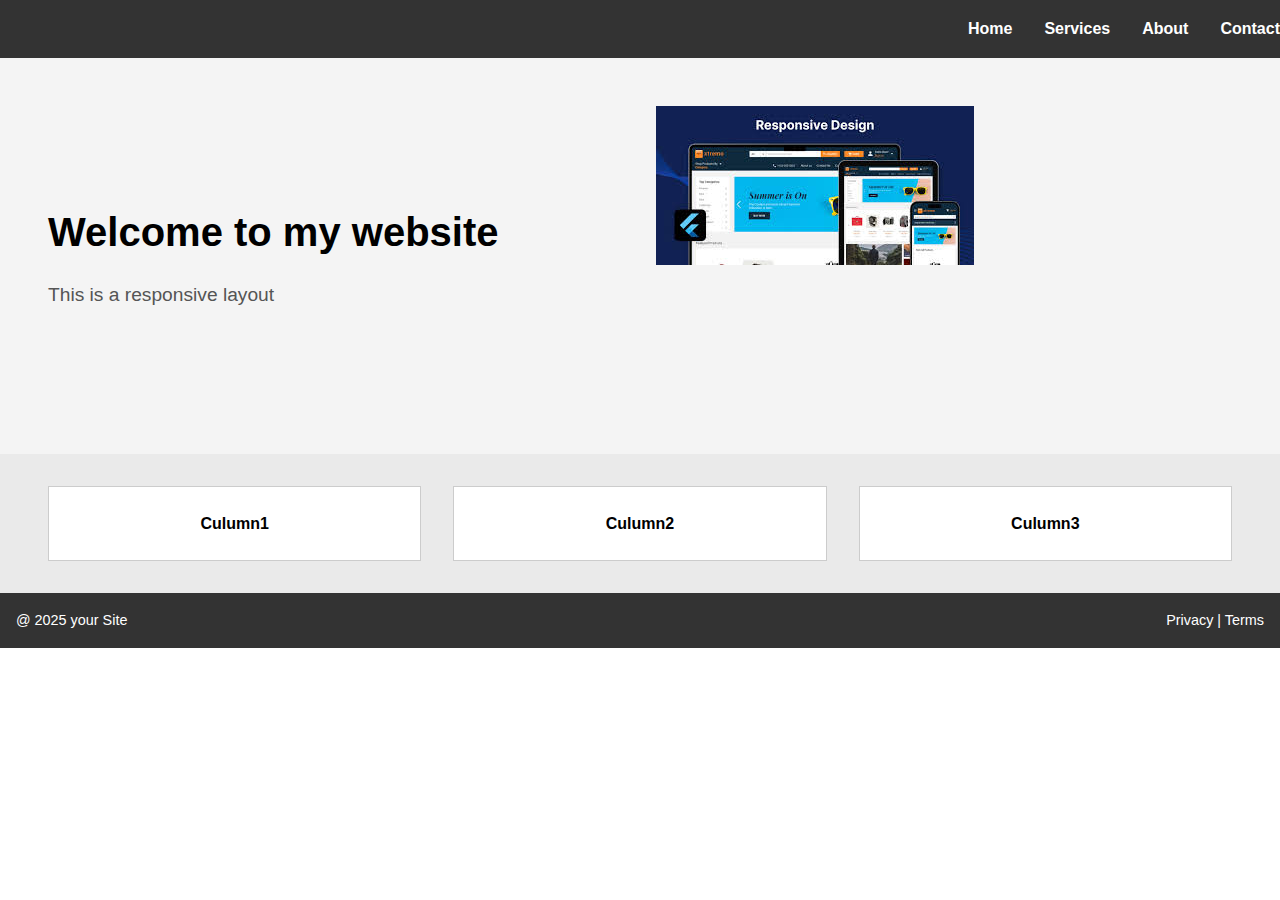
<file: index.html>
<!DOCTYPE html>
<html lang="en">
<head>
    <meta charset="UTF-8">
    <meta name="viewport" content="width=device-width, initial-scale=1.0">
    <title>Responsive UI</title>
    <link rel="stylesheet" href="style.css">
</head>
<body>
    <header class="navbar">
    <nav>
      <ul>
        <li><a href="#">Home</a></li>
        <li><a href="#">Services</a></li>
        <li><a href="#">About</a></li>
        <li><a href="#">Contact</a></li>
      </ul>
    </nav>
  </header>

  <section class="hero">
    <div class="hero-text">
        <h1>Welcome to my website</h1>
        <p>This is a responsive layout</p>
    </div>
    <div class="hero-image">
      <img src="images/Responsive ui.jfif">

    </div>
  </section>
  <section class="columns">
    <div class="column">Culumn1</div>
    <div class="column">Culumn2</div>
    <div class="column">Culumn3</div>

  </section>

  <footer>
    <div class="footer-left">@ 2025 your Site</div>
    <div class="footer-right">Privacy | Terms</div>
  </footer>
    
</body>
</html>
</file>
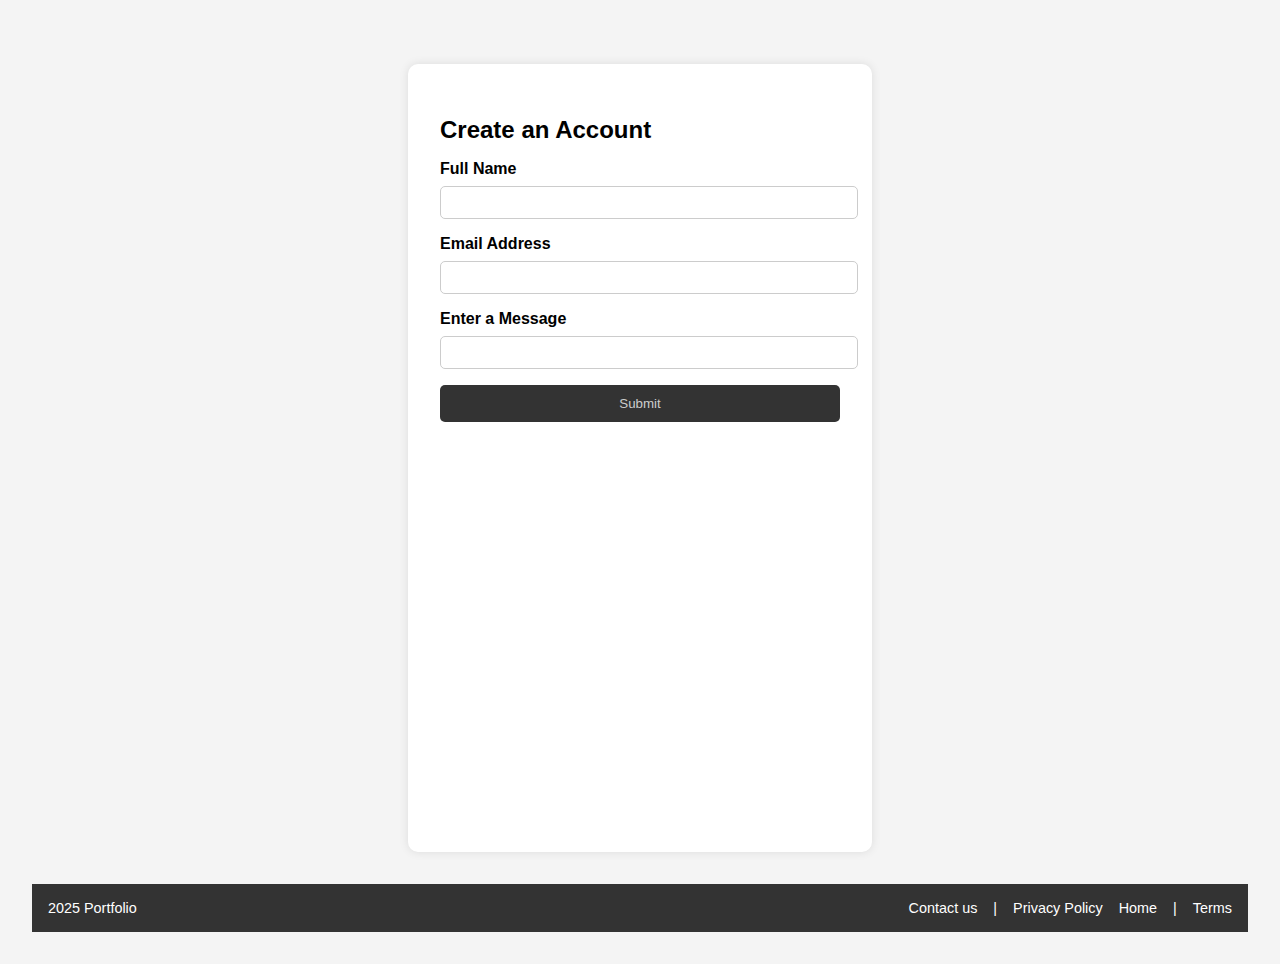
<file: contactus.html>
<!DOCTYPE html>
<html lang="en">
<head>
  <meta charset="UTF-8" />
  <meta name="viewport" content="width=device-width, initial-scale=1.0"/>
  <title>Create Account to Contact Us</title>
  <style>
    body {
      font-family: Arial, sans-serif;
      background-color: #f4f4f4;
      padding: 2rem;
      margin: 0;
      min-height: 100vh;
      display: flex;
      flex-direction: column;
    }
     
    .container {
      max-width: 400px;
      margin: 2rem auto;
      background: white;
      padding: 2rem;
      border-radius: 10px;
      box-shadow: 0 0 10px rgba(0,0,0,0.1);
      flex: 1;
      height: 100vh;
    }
     
    .hidden {
      display: none;
    }
     
    label {
      font-weight: bold;
    }
     
    input {
      width: 100%;
      padding: 0.5rem;
      margin: 0.5rem 0 1rem;
      border: 1px solid #ccc;
      border-radius: 5px;
    }
     
    button {
      width: 100%;
      padding: 0.7rem;
      background-color: #333;
      color: #ccc;
      border: none;
      border-radius: 5px;
      cursor: pointer;
    }
     
    button:hover {
      background-color: #555;
    }
     
    h2 {
      margin-bottom: 1rem;
    }

    /* FOOTER STYLES */
    footer {
      background-color: #333;
      padding: 1rem;
      margin-top: auto;
      display: flex;
      justify-content: space-between;
      align-items: center;
      color: white !important;
    }

    .footer-left {
      color: white !important;
      font-size: 0.9rem;
    }

    .footer-right {
      display: flex;
      gap: 1rem;
      align-items: center;
      color: white !important;
      font-size: 0.9rem;
    }

    .footer-right a {
      color: white !important;
      text-decoration: none;
      transition: color 0.3s ease;
    }

    .footer-right a:hover {
      color: #ffcc00 !important;
    }

    /* Ensure all footer elements are white */
    footer * {
      color: white !important;
    }
  </style>
</head>
<body>
  <!-- Account Creation Form -->
  <div id="accountBox" class="container">
    <h2>Create an Account</h2>
     
    <form id="accountForm">
      <input type="hidden" name="access_key" value="ac42e30f-50fc-454e-8509-0d051c492758">
      
      <label for="name">Full Name</label>
      <input type="text" name="name" id="name" required />
       
      <label for="email">Email Address</label>
      <input type="email" name="email" id="email" required />
       
      <label for="password">Enter a Message</label>
      <input type="text" name="password" id="password" required />
       
      <button type="submit">Submit</button>
    </form>
  </div>
   
  <!-- Contact Info (hidden until form is submitted) -->
  <div id="contactInfo" class="container hidden">
    <h2>Contact Us</h2>
    <p><strong>Email:</strong> melokuhlemluleki@gmail.com</p>
    <p><strong>Phone:</strong> 0791881002</p>
    <p><strong>Address:</strong> 02 Jesmond Road</p>
  </div>
   
  <script>
    // Attach event listener to form submission
    document.getElementById("accountForm").addEventListener("submit", function(event) {
      event.preventDefault(); // Prevent form from refreshing the page

      const name = document.getElementById("name").value;
      const email = document.getElementById("email").value;
      const password = document.getElementById("password").value;

      if (name && email && password.length) {
        document.getElementById("accountBox").classList.add("hidden");
        document.getElementById("contactInfo").classList.remove("hidden");

        alert("Account created successfully! Contact details are now visible.");
      } else {
        alert("Please fill in all fields correctly.");
      }
    });
  </script>
  
  <footer>
    <div class="footer-left">2025 Portfolio</div>
    <div class="footer-right">
      <a href="contactus.html">Contact us</a>
      <span>|</span>
      <a href="privacy.html">Privacy Policy</a>
       <a href="index.html">Home</a>
      <span>|</span>
      <a href="#">Terms</a>
    </div>
  </footer>
</body>
</html>
</file>
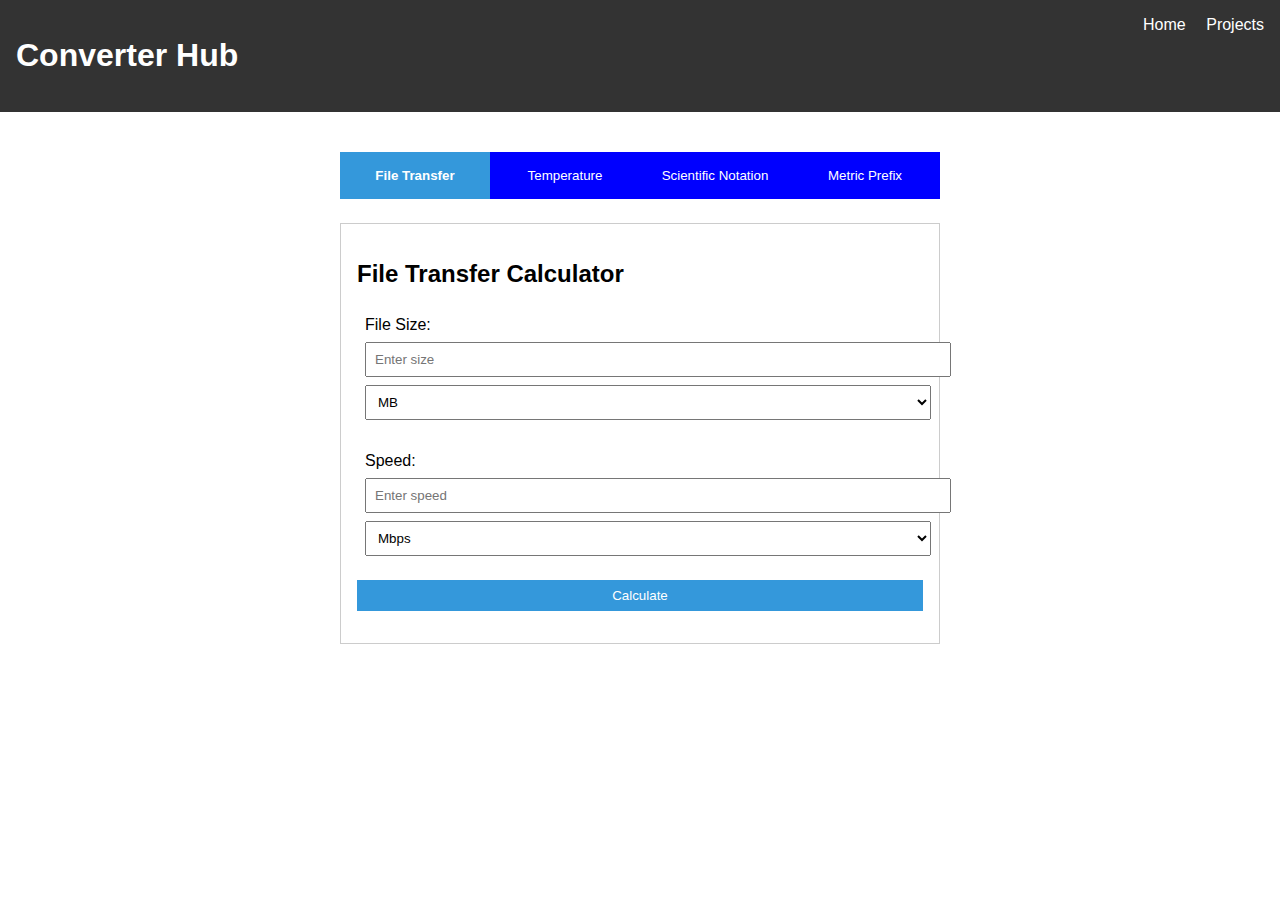
<file: converter.html>
<!DOCTYPE html>
<html lang="en">
<head>
  <meta charset="UTF-8">
  <meta name="viewport" content="width=device-width, initial-scale=1.0">
  <title>Converter Hub</title>
  <link rel="stylesheet" href="converter.css">
</head>
<body>
  <header class="navbar">
    <h1>Converter Hub</h1>
    <nav>
      <a href="index.html">Home</a>
      <a href="project.html">Projects</a>
    </nav>
  </header>

  <main>
    <div class="tab-buttons">
      <button class="tab active" onclick="switchTab('file')">File Transfer</button>
      <button class="tab" onclick="switchTab('temperature')">Temperature</button>
      <button class="tab" onclick="switchTab('scientific')">Scientific Notation</button>
      <button class="tab" onclick="switchTab('metric')">Metric Prefix</button>
    </div>
    <div id="mluleki">
    <section id="file" class="tab-content active">
      <h2>File Transfer Calculator</h2>
      <label>File Size:
        <input type="number" id="fileSize" placeholder="Enter size">
        <select id="fileUnit">
          <option value="MB">MB</option>
          <option value="GB">GB</option>
          <option value="GB">GB</option>
        </select>
      </label>
      <label>Speed:
        <input type="number" id="speed" placeholder="Enter speed">
        <select id="speedUnit">
          <option value="Mbps">Mbps</option>
          <option value="MBps">MBps</option>
          <option value="KBps">KBps</option>
        </select>
      </label>
      <button onclick="calculateTransferTime()">Calculate</button>
      <p id="fileResult"></p>
    </section>

    <section id="temperature" class="tab-content">
      <h2>Temperature Converter</h2>
      <input type="number" id="tempInput" placeholder="Enter temperature">
      <select id="tempUnit">
        <option value="C">Celsius</option>
        <option value="F">Fahrenheit</option>
      </select>
      <button onclick="convertTemperature()">Convert</button>
      <p id="tempResult"></p>
    </section>

    <section id="scientific" class="tab-content">
      <h2>Scientific Notation Converter</h2>
      <input type="number" id="sciInput" placeholder="Enter number">
      <button onclick="toScientific()">Convert</button>
      <p id="sciResult"></p>
    </section>

    <section id="metric" class="tab-content">
      <h2>Metric Prefix Converter</h2>
      <input type="number" id="metricInput" placeholder="Enter value">
      <select id="metricFrom">
        <option value="1">Unit</option>
        <option value="1000">Kilo</option>
        <option value="1000000">Mega</option>
      </select>
      to
      <select id="metricTo">
        <option value="1">Unit</option>
        <option value="1000">Kilo</option>
        <option value="1000000">Mega</option>
      </select>
      <button onclick="convertMetric()">Convert</button>
      <p id="metricResult"></p>
    </section>
    </div>
  </main>

  <script src="converter.js"></script>
</body>
</html>
</file>
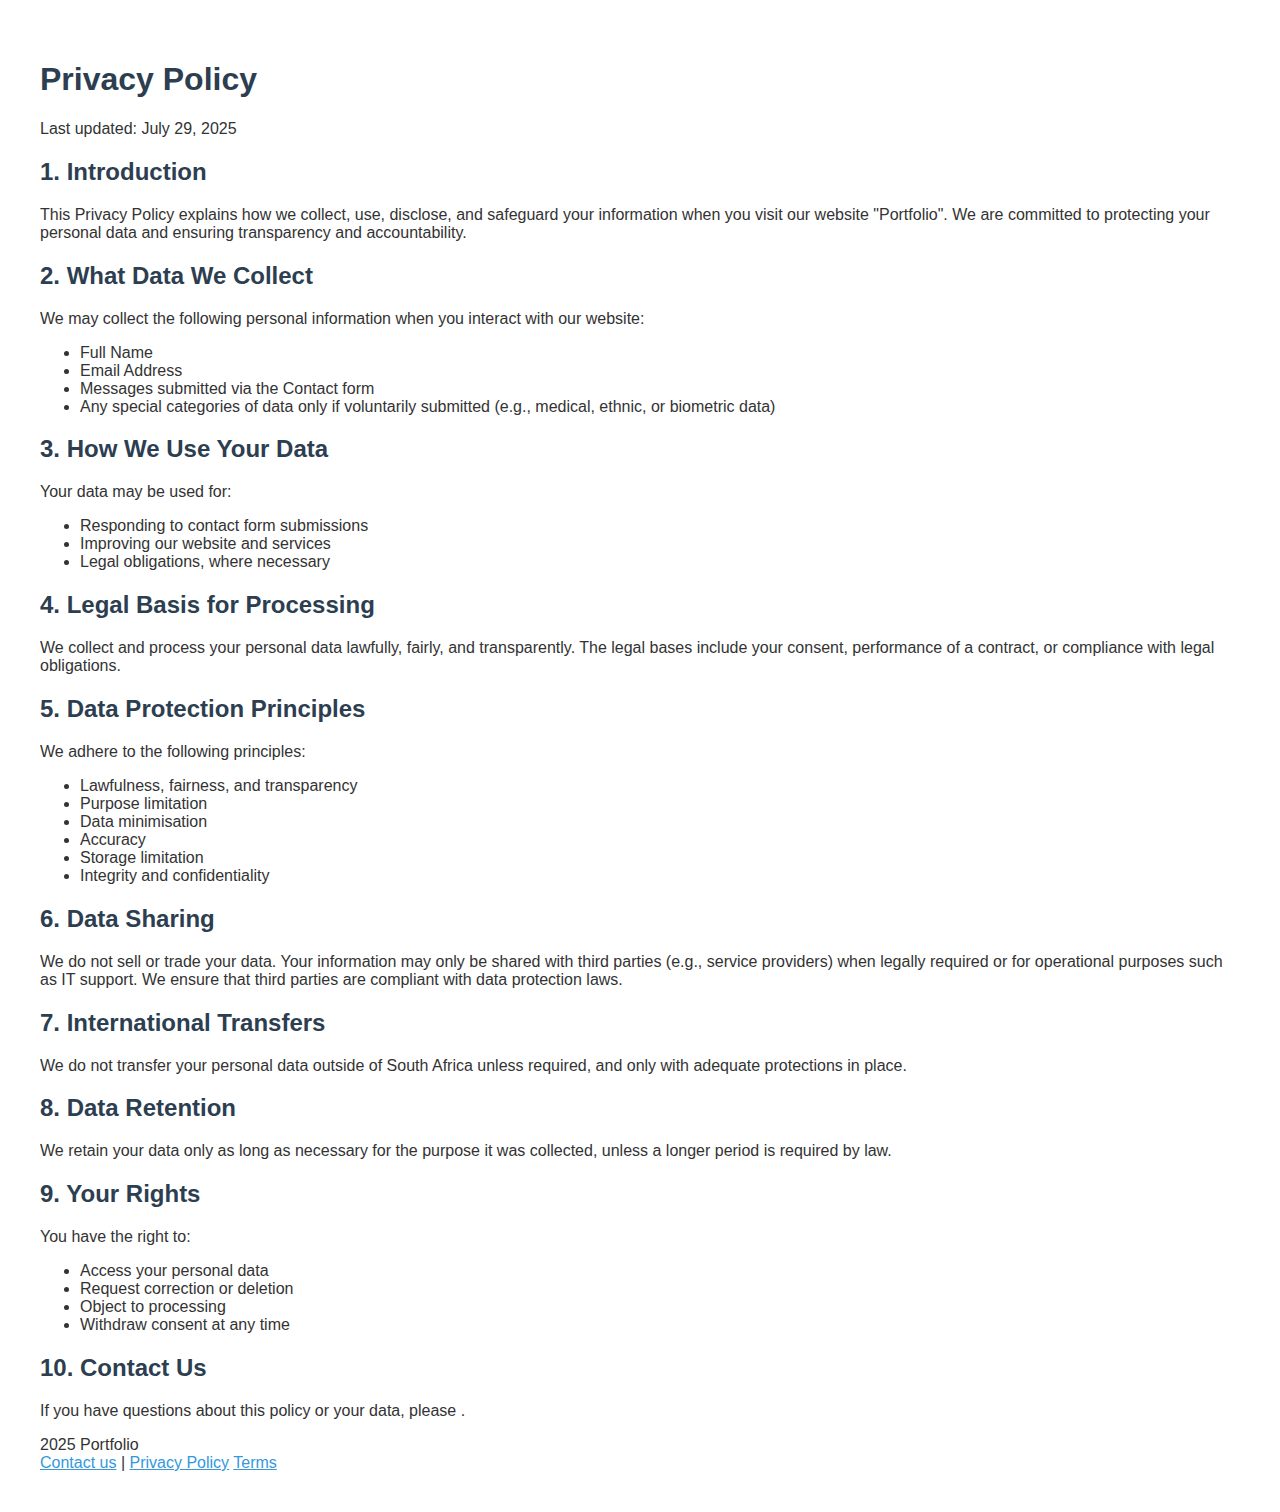
<file: privacy.html>
<!DOCTYPE html>
<html lang="en">
<head>
    <meta charset="UTF-8">
    <title>Privacy Policy</title>
    <style>
        body {
            font-family: Arial, sans-serif;
            background-color: white;
            color: #333;
            margin: 20px;
            padding: 20px;
        }
        h1, h2 {
            color: #2c3e50;
        }
        a {
            color: #3498db;
        }
    </style>
</head>
<body>
    <h1>Privacy Policy</h1>
    <p>Last updated: July 29, 2025</p>

    <h2>1. Introduction</h2>
    <p>This Privacy Policy explains how we collect, use, disclose, and safeguard your information when you visit our website "Portfolio". We are committed to protecting your personal data and ensuring transparency and accountability.</p>

    <h2>2. What Data We Collect</h2>
    <p>We may collect the following personal information when you interact with our website:</p>
    <ul>
        <li>Full Name</li>
        <li>Email Address</li>
        <li>Messages submitted via the Contact form</li>
        <li>Any special categories of data only if voluntarily submitted (e.g., medical, ethnic, or biometric data)</li>
    </ul>

    <h2>3. How We Use Your Data</h2>
    <p>Your data may be used for:</p>
    <ul>
        <li>Responding to contact form submissions</li>
        <li>Improving our website and services</li>
        <li>Legal obligations, where necessary</li>
    </ul>

    <h2>4. Legal Basis for Processing</h2>
    <p>We collect and process your personal data lawfully, fairly, and transparently. The legal bases include your consent, performance of a contract, or compliance with legal obligations.</p>

    <h2>5. Data Protection Principles</h2>
    <p>We adhere to the following principles:</p>
    <ul>
        <li>Lawfulness, fairness, and transparency</li>
        <li>Purpose limitation</li>
        <li>Data minimisation</li>
        <li>Accuracy</li>
        <li>Storage limitation</li>
        <li>Integrity and confidentiality</li>
    </ul>

    <h2>6. Data Sharing</h2>
    <p>We do not sell or trade your data. Your information may only be shared with third parties (e.g., service providers) when legally required or for operational purposes such as IT support. We ensure that third parties are compliant with data protection laws.</p>

    <h2>7. International Transfers</h2>
    <p>We do not transfer your personal data outside of South Africa unless required, and only with adequate protections in place.</p>

    <h2>8. Data Retention</h2>
    <p>We retain your data only as long as necessary for the purpose it was collected, unless a longer period is required by law.</p>

    <h2>9. Your Rights</h2>
    <p>You have the right to:</p>
    <ul>
        <li>Access your personal data</li>
        <li>Request correction or deletion</li>
        <li>Object to processing</li>
        <li>Withdraw consent at any time</li>
    </ul>

    <h2>10. Contact Us</h2>
    <p>If you have questions about this policy or your data, please .</p>
     <footer>
     <div class="footer-left">2025 Portfolio</div>
    <div class="footer-right">
      <a href="contactus.html">Contact us</a> |
      <a href="privacy.html">Privacy Policy</a>
      <a href="#">Terms</a>
    </div>

  </footer>
</body>
</html>
</file>
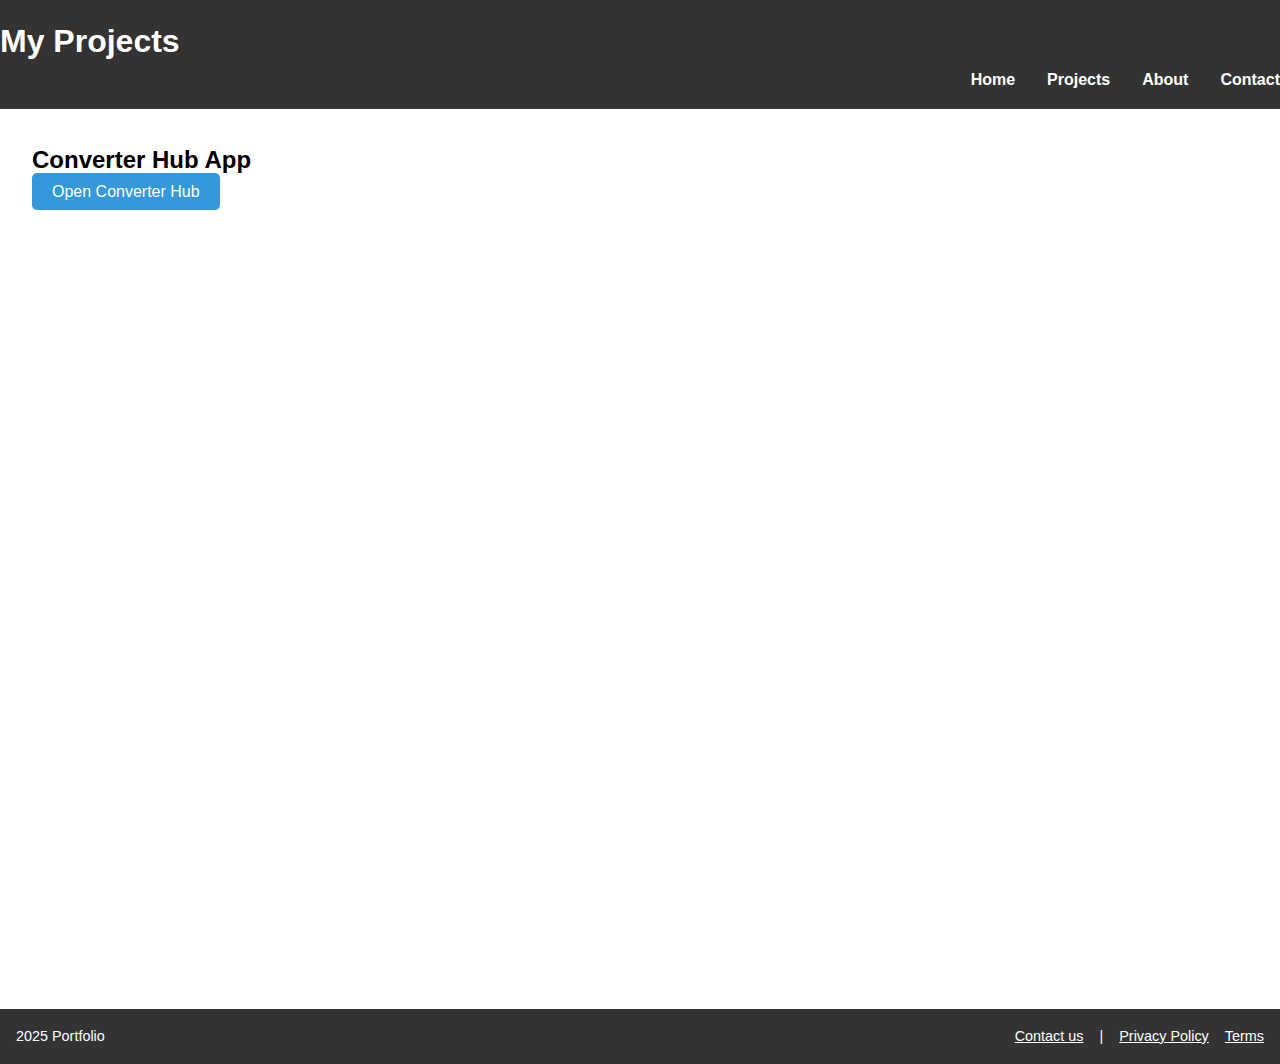
<file: project.html>
<!DOCTYPE html>
<html lang="en">
<head>
  <meta charset="UTF-8">
  <title>My Projects</title>
  <link rel="stylesheet" href="style.css">
</head>
<body>
  <header class="navbar">
    <h1>My Projects</h1>
    <nav>
      <ul>
        <li><a href="index.html">Home</a></li>
        <li><a href="projects.html" class="active">Projects</a></li>
        <li><a href="#">About</a></li>
        <li><a href="contactus.html">Contact</a></li> 
      </ul>
    </nav>
  </header>

  <main style="padding: 2rem; height: 100vh;" >
    <h2>Converter Hub App</h2>
    
    <a href="converter.html" style="padding: 10px 20px; background-color: #3498db; color: white; text-decoration: none; border-radius: 5px;">Open Converter Hub</a>
  </main>

  <footer>
    <div class="footer-left">2025 Portfolio</div>
    <div class="footer-right">
      <a href="contactus.html">Contact us</a> |
      <a href="privacy.html">Privacy Policy</a>
      <a href="#">Terms</a>
    </div>
  </footer>
</body>
</html>
</file>
<file: style.css>
* {
  margin: 0;
  padding: 0;
  box-sizing: border-box;
}

body {
  font-family: Arial, sans-serif;
  line-height: 1.6;
  height: 100%;

}
.mluleki{
  height: 100vh;
}
.navbar h1{
  display: flex;
  color: white;
}

header.navbar {
  background-color:#333;
  padding: 1rem 0;
}

.navbar ul {
  list-style: none;
  display: flex;
  justify-content: right;
  gap: 2rem;
  align-items: start;
}

.navbar a {
  text-decoration: none;
  color: white;
  font-weight: bold;
  transition: color 0.3s ease;
  display: flex;
}

.navbar a:hover {
  color: #ffcc00;
}

/* HERO SECTION */
.hero {
  display: flex;
  justify-content: space-between;
  align-items: center;
  padding: 3rem;
  background-color: #f4f4f4;
}

.hero-text {
  flex: 1;
}

.hero-text h1 {
  font-size: 2.5rem;
  margin-bottom: 1rem;
}

.hero-text p {
  font-size: 1.2rem;
  color: #555;
}

.hero-image {
  flex: 1;
  height: 300px;
  background-size: cover;
  background-position: center;
  margin-left: 2rem;
}

/* COLUMNS SECTION */
.columns {
  display: flex;
  justify-content: space-around;
  padding: 2rem;
  background-color: #eaeaea;
}

.column {
  flex: 1;
  margin: 0 1rem;
  padding: 1.5rem;
  background-color: white;
  border: 1px solid #ccc;
  text-align: center;
  font-weight: bold;
}

/* FOOTER */
footer {
  display: flex;
  justify-content: space-between;
  align-items: center;
  padding: 1rem;
  background-color: #333;
  color: white !important; /* Force white color for all footer text */
}

.footer-left {
  color: white !important; /* Force white color with !important */
  font-size: 0.9rem;
}

.footer-right {
  display: flex;
  flex-direction: row;
  justify-content: right;
  gap: 1rem;
  color: white !important; /* Force white color with !important */
  font-size: 0.9rem;
}

/* Additional rule to ensure all footer text is white */
footer * {
  color: white !important;
}
/* --- MEDIA QUERIES --- */

/* Tablet view */
@media (max-width: 1024px) {
  .hero {
    flex-direction: column;
    text-align: center;
  }

  .hero-image {
    margin-left: 0;
    margin-top: 1rem;
    width: 100%;
  }

  .columns {
    flex-direction: column;
    align-items: center;
  }

  .column {
    margin: 1rem 0;
    width: 80%;
  }

  footer {
    flex-direction: column;
    text-align: center;
    gap: 0.5rem;
  }
}

/* Small tablet */
@media (max-width: 768px) {
  .navbar ul {
    flex-direction: column;
    align-items: start;
    justify-content: start;
    padding: 1rem;
  }

  .hero-text h1 {
    font-size: 2rem;
  }

  .hero-text p {
    font-size: 1rem;
  }
}

/* Mobile view */
@media (max-width: 480px) {
  .hero {
    padding: 2rem 1rem;
  }
  .navbar nav ul{
    display: flex;
    justify-content: start;
    align-items: start;
  }

  .columns {
    padding: 1rem;
  }

  .column {
    width: 100%;
  }

  .hero-image {
    height: 200px;
  }

  footer {
    padding: 1rem;
  }
}
</file>
<file: converter.css>
body {
  font-family: Arial, sans-serif;
  margin: 0;
  padding: 0;
}

.navbar {
  background: #333;
  color: white;
  padding: 1rem;
  display: flex;
  justify-content: space-between;
}

.navbar a {
  color: white;
  text-decoration: none;
  margin-left: 1rem;
}

main {
  padding: 2rem;
  max-width: 600px;
  margin: auto;
}

.tab-buttons {
  display: flex;
  justify-content: space-between;
  margin-bottom: 1rem;
}

.tab {
  flex: 1;
  padding: 1rem;
  background: blue;
  border: none;
  cursor: pointer;
  transition:  0.3s;
}

.tab.active {
  background: #3498db;
  color: white;
  font-weight: bold;
}

.tab-content {
  display: none;
}

.tab-content.active {
  display: block;
  background: white;
  padding: 1rem;
  border: 1px solid #ccc;
}

label, input, select, button {
  display: block;
  margin: 0.5rem 0;
  width: 100%;
  padding: 0.5rem;
}

button {
  background: #3498db;
  color: white;
  border: none;
  cursor: pointer;
}

button:hover {
  background: #2980b9;
}

p {
  margin-top: 1rem;
  font-weight: bold;
}

@media (max-width: 600px) {
  .tab-buttons {
    flex-direction: column;
  }

  .tab {
    margin-bottom: 0.5rem;
  }
}
</file>
